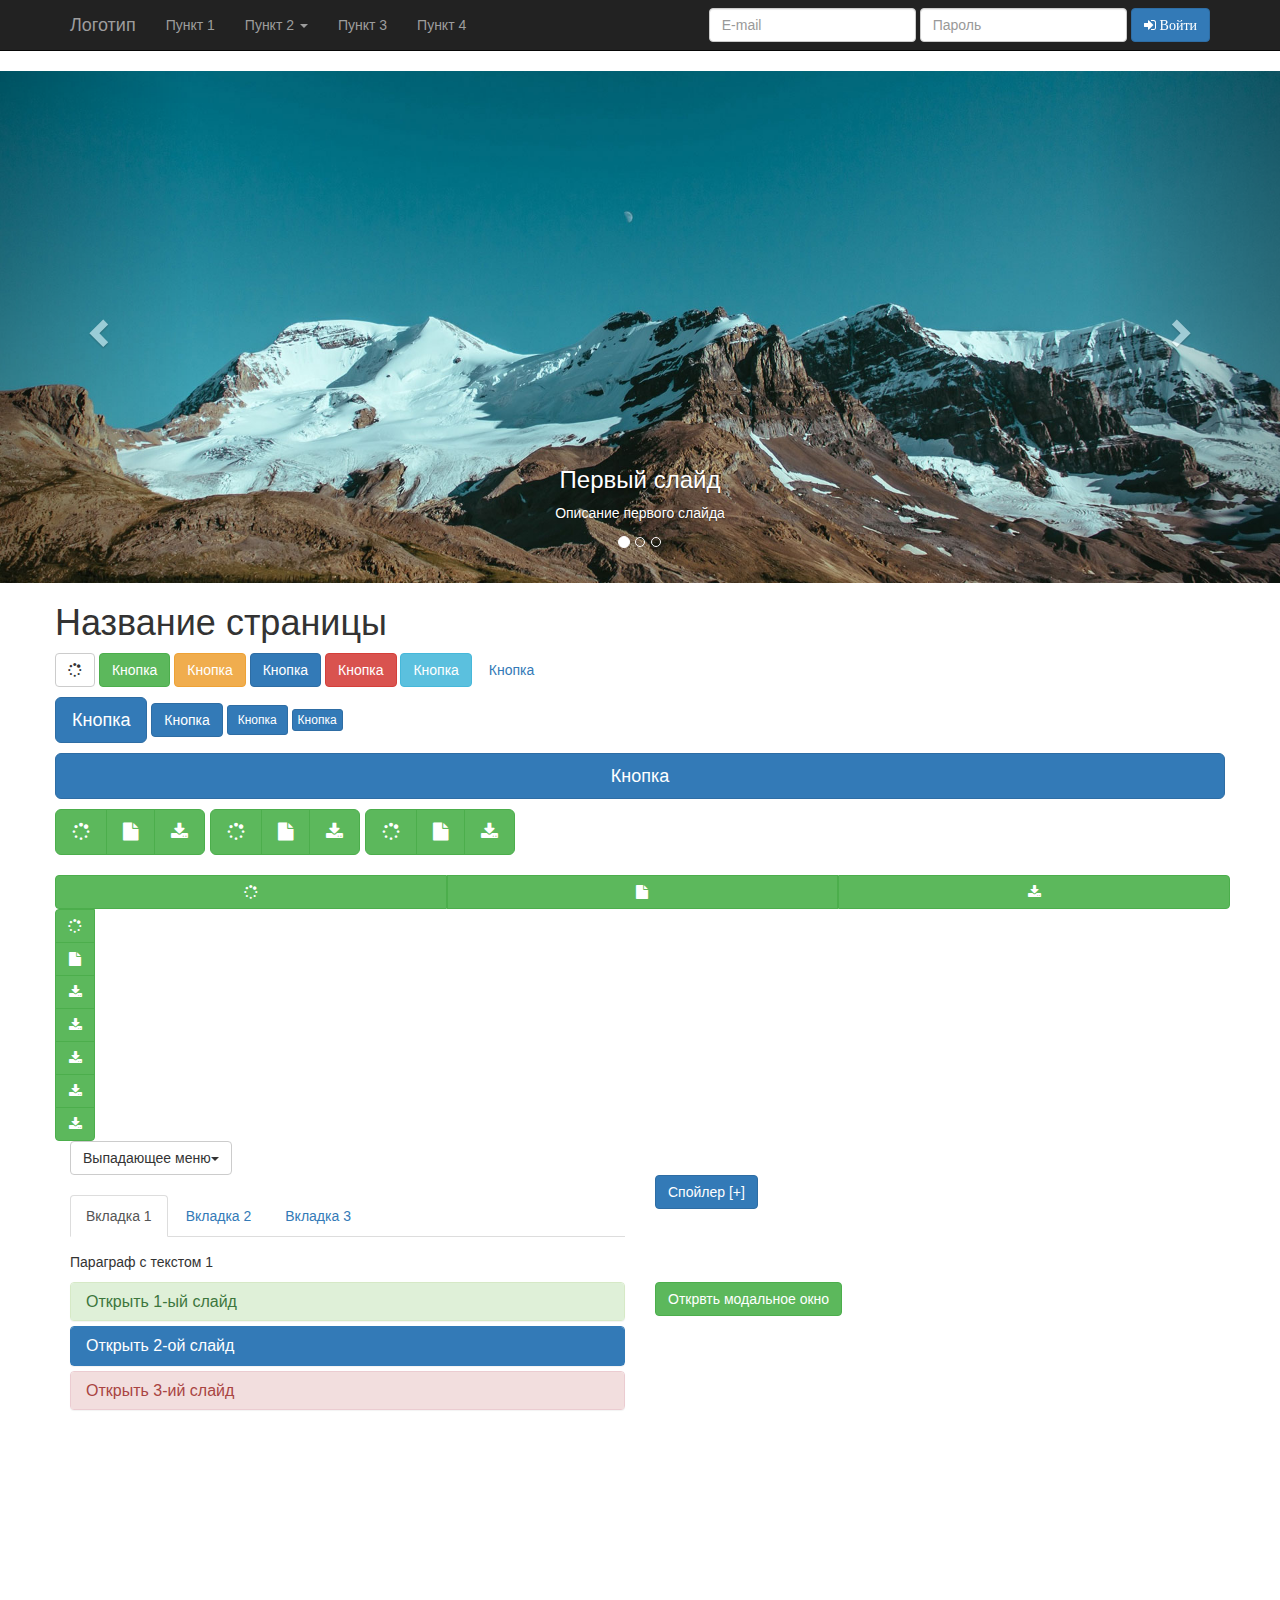
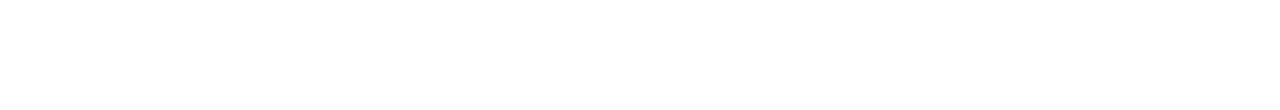
<file: Bootstrap 3/index.html>
<!DOCTYPE html>
<html lang="ru">
  <head>
    <meta charset="utf-8">
    <meta http-equiv="X-UA-Compatible" content="IE=edge">
    <meta name="viewport" content="width=device-width, initial-scale=1">
    <!-- The above 3 meta tags *must* come first in the head; any other head content must come *after* these tags -->
    <title>Bootstrap Template</title>

    <!-- Bootstrap -->
    <link href="css/bootstrap.css" rel="stylesheet">
    <link href="css/style.css" rel="stylesheet">
    <link href="css/font-awesome.css" rel="stylesheet">
    <!-- HTML5 shim and Respond.js for IE8 support of HTML5 elements and media queries -->
    <!-- WARNING: Respond.js doesn't work if you view the page via file:// -->
    <!--[if lt IE 9]>
      <script src="https://oss.maxcdn.com/html5shiv/3.7.2/html5shiv.min.js"></script>
      <script src="https://oss.maxcdn.com/respond/1.4.2/respond.min.js"></script>
    <![endif]-->
  </head>
  <body>
      <div class="navbar navbar-inverse navbar-static-top">
                  <div class="container">
                  <div class="navbar-header">
                      <button type="button" class="navbar-toggle" data-toggle="collapse" data-target="#responsive-menu">
                          <span class="sr-only">Открыть навигацию</span>
                          <span class="icon-bar"></span>
                          <span class="icon-bar"></span>
                          <span class="icon-bar"></span>
                      </button>
                      <a class="navbar-brand" href="#">Логотип</a>
                      </div>
                    <div class="collapse navbar-collapse" id="responsive-menu">
                      <ul class="nav navbar-nav">
                          <li><a href="#">Пункт 1</a></li>
                          <li class="dropdown">
                              <a href="#" class="dropdown-toggle" data-toggle="dropdown">Пункт 2 <b class="caret"></b></a>
                              <ul class="dropdown-menu">
                                  <li><a href="#">Пункт 1</a></li>
                                  <li><a href="#">Пункт 2</a></li>
                                  <li><a href="#">Пункт 3</a></li>
                                  <li><a href="#">Пункт 4</a></li>
                              </ul>
                          </li>
                          <li><a href="#">Пункт 3</a></li>
                          <li><a href="#">Пункт 4</a></li>
                      </ul>
                      <form action="" class="navbar-form navbar-right">
                          <div class="form-group">
                              <input type="text" placeholder="E-mail" value="" class="form-control">
                          </div>
                          <div class="form-group">
                              <input type="password" placeholder="Пароль" value="" class="form-control">
                          </div>
                          <div class="form-group">
                          <button class="btn btn-primary" type="submit">
                              <i class="fa fa-sign-in"> Войти</i>
                          </button>
                          </div>   
                      </form>
                    </div>
                </div>
              </div>
      <div id="carousel" class="carousel slide">
          <!--Индикаторы слайдов-->
          <ol class="carousel-indicators">
              <li class="active" data-target="#carousel" data-slide-to="0"></li>
              <li data-target="#carousel" data-slide-to="1"></li>
              <li data-target="#carousel" data-slide-to="2"></li>
          </ol>
      <!--Слайды-->
          <div class="carousel-inner">
              <div class="item active">
                  <img src="images/mountains1.jpg" alt="">
                  <div class="carousel-caption">
                      <h3>Первый слайд</h3>
                      <p>Описание первого слайда</p>
                  </div>
              </div>
              <div class="item">
                  <img src="images/mountains1.jpg" alt="">
                  <div class="carousel-caption">
                      <h3>Второй слайд</h3>
                      <p>Описание второго слайда</p>
                  </div>
              </div>
              <div class="item">
                  <img src="images/mountains1.jpg" alt="">
                  <div class="carousel-caption">
                      <h3>Третий слайд</h3>
                      <p>Описание третьего слайда</p>
                  </div>
              </div>
          </div>
          <!--Стрелки переключения слайдов-->
          <a href="#carousel" class="left carousel-control" data-slide="prev">
              <span class="glyphicon glyphicon-chevron-left"></span>
          </a>
          <a href="#carousel" class="right carousel-control" data-slide="next">
              <span class="glyphicon glyphicon-chevron-right"></span>
          </a>
      </div>
      <div class="container">
          <div class="row">
              <h1>Название страницы</h1>
              <p>
                  <a href="#" class="btn btn-default"><i class="fa fa-spinner fa-spin"></i></a>
                    <a href="#" class="btn btn-success">Кнопка</a>
                    <a href="#" class="btn btn-warning">Кнопка</a>
                    <a href="#" class="btn btn-primary">Кнопка</a>
                    <a href="#" class="btn btn-danger">Кнопка</a>
                    <a href="#" class="btn btn-info">Кнопка</a>
                    <a href="#" class="btn btn-link">Кнопка</a>
              </p>
              <p>
                <a href="#" class="btn btn-primary btn-lg">Кнопка</a>
                <a href="#" class="btn btn-primary">Кнопка</a>
                <a href="#" class="btn btn-primary btn-sm">Кнопка</a>
                <a href="#" class="btn btn-primary btn-xs">Кнопка</a>
              </p>
              <p>
                  <a href="#" class="btn btn-primary btn-lg btn-block">Кнопка</a>
              </p>
          </div>
      </div>
      <div class="container">
          <div  class="row">
              <div class="btn-toolbar">
                  <div class="btn-group btn-group-lg">
                        <a href="#" class="btn btn-success"><i class="fa fa-spinner"></i>
                        </a>
                        <a href="#" class="btn btn-success"><i class="fa fa-file"></i></a>
                        <a href="#" class="btn btn-success"><i class="fa fa-download"></i></a>
                  </div>
                  <div class="btn-group btn-group-lg">
                        <a href="#" class="btn btn-success"><i class="fa fa-spinner"></i>
                        </a>
                        <a href="#" class="btn btn-success"><i class="fa fa-file"></i></a>
                        <a href="#" class="btn btn-success"><i class="fa fa-download"></i></a>
                  </div>
                  <div class="btn-group btn-group-lg">
                        <a href="#" class="btn btn-success"><i class="fa fa-spinner"></i>
                        </a>
                        <a href="#" class="btn btn-success"><i class="fa fa-file"></i></a>
                        <a href="#" class="btn btn-success"><i class="fa fa-download"></i></a>
                  </div>
              </div>
              <br>
              <div class="btn-toolbar">
                  <div class="btn-group btn-group-justified">
                        <a href="#" class="btn btn-success"><i class="fa fa-spinner"></i>
                        </a>
                        <a href="#" class="btn btn-success"><i class="fa fa-file"></i></a>
                        <a href="#" class="btn btn-success"><i class="fa fa-download"></i></a>
                  </div>
              </div>
                  <div class="btn-group btn-group-vertical">
                    <a href="#" class="btn btn-success"><i class="fa fa-spinner"></i></a>
                    <a href="#" class="btn btn-success"><i class="fa fa-file"></i></a>
                    <a href="#" class="btn btn-success"><i class="fa fa-download"></i></a>
                    <a href="#" class="btn btn-success"><i class="fa fa-download"></i></a>
                    <a href="#" class="btn btn-success"><i class="fa fa-download"></i></a>
                    <a href="#" class="btn btn-success"><i class="fa fa-download"></i></a>
                    <a href="#" class="btn btn-success"><i class="fa fa-download"></i></a>
                  </div>
              </div>
          </div>
      <div class="container">
          <div class="row">
              <div class="col-md-6">
                  <div  class="btn-group">
                          <button class="btn btn-default dropdown-toggle" data-toggle="dropdown">Выпадающее меню<span class="caret"></span></button>
                          <ul class="dropdown-menu">
                              <li><a href="#">Ссылка Ссылка Ссылка Ссылка</a></li>
                              <li><a href="#">Ссылка Ссылка Ссылка Ссылка</a></li>
                              <li><a href="#">Ссылка Ссылка Ссылка Ссылка</a></li>
                              <li><a href="#">Ссылка Ссылка Ссылка Ссылка</a></li>
                              <li><a href="#">Ссылка Ссылка Ссылка Ссылка</a></li>
                          </ul>
                  </div>
              </div>
              <div class="col-md-6">
                  
              </div>
          </div>
      </div>
      
      <div class="container">
          <div class="row">
              <div class="col-md-6">
                  <br>
                  <div  class="tabs">
                          <ul class="nav nav-tabs">
                              <li class="active"><a href="#tab-1" data-toggle="tab">Вкладка 1</a></li>
                              <li><a href="#tab-2" data-toggle="tab">Вкладка 2</a></li>
                              <li><a href="#tab-3" data-toggle="tab">Вкладка 3</a></li>
                          </ul>
                              <div class="tab-content">
                                  <div class="tab-pane fade in active" id="tab-1">
                                      <p>Параграф с текстом 1</p>
                                  </div>
                                  <div class="tab-pane fade" id="tab-2">
                                      <p>Параграф с текстом 2</p>
                                  </div>
                                  <div class="tab-pane fade" id="tab-3">
                                      <p>Параграф с текстом 3</p>
                                  </div>
                              </div>
                  </div>
              </div>
              <div class="col-md-6">
                  <a href="#spoiler-1" class="btn btn-primary spoiler collapsed" data-toggle="collapse">Спойлер</a>
                  <div class="collapse" id="spoiler-1">
                      <div class="well">
                          <p>Открытый спойлер С:</p>
                      </div>
                  </div>
              </div>
          </div>
      </div>
      <div class="container">
          <div class="row">
              <div class="col-md-6">
                  <div id="accordion" class="panel-group">
                      <div class="panel panel-success">
                          <div class="panel-heading">
                              <h4 class="panel-title"><a href="#collapse-1" data-toggle="collapse" data-parent="#accordion">Открыть 1-ый слайд</a></h4>
                          </div>
                          <div id="collapse-1"class="panel-collapse collapse">
                              <div class="panel-body">
                                  <p> Первый Какой-то текст Какой-то текст Какой-то текст Какой-то текст Какой-то текст Какой-то текст Какой-то текст</p>
                              </div>
                          </div>
                      </div>
                      <div class="panel panel-primary">
                          <div class="panel-heading">
                              <h4 class="panel-title"><a href="#collapse-2" data-toggle="collapse" data-parent="#accordion">Открыть 2-ой слайд</a></h4>
                          </div>
                          <div id="collapse-2"class="panel-collapse collapse">
                              <div class="panel-body">
                                  <p> Второй Какой-то текст Какой-то текст Какой-то текст Какой-то текст Какой-то текст Какой-то текст Какой-то текст</p>
                              </div>
                          </div>
                      </div>
                      <div class="panel panel-danger">
                          <div class="panel-heading">
                              <h4 class="panel-title"><a href="#collapse-3" data-toggle="collapse" data-parent="#accordion">Открыть 3-ий слайд</a></h4>
                          </div>
                          <div id="collapse-3"class="panel-collapse collapse">
                              <div class="panel-body">
                                  <p> Третий Какой-то текст Какой-то текст Какой-то текст Какой-то текст Какой-то текст Какой-то текст Какой-то текст</p>
                              </div>
                          </div>
                      </div>
                  </div>
              </div>
              <div class="col-md-6">
                  <button class="btn btn-success" data-toggle="modal" data-target="#modal-1" type="button">Открвть модальное окно</button>
              </div>
          </div>
      </div>
      <br>
      <br>
      <br>
      <br>
      <br>
      <br>
      <br>
      <br>
      <br>
      <br>
      <br>
      <br>
      <br>
      <br>
<div class="modal fade" id="modal-1">
    <div class="modal-dialog modal-lg">
        <div class="modal-content">
            <div class="modal-header">
                <button class="close" type="button" data-dismiss="modal">
                <i class="fa fa-close"></i>
                </button>
                <h4 class="modal-title">Название модального окна</h4>
            </div>
            <div class="modal-body">
                <p>Это модальное окно</p>
            </div>
            <div class="modal-footer">
                <button class="btn btn-danger" data-dismiss="modal" type="button">Закрыть</button>
            </div>
        </div>
    </div>
</div>
          
    <!-- jQuery (necessary for Bootstrap's JavaScript plugins) -->
    <script src="https://ajax.googleapis.com/ajax/libs/jquery/1.11.3/jquery.min.js"></script>
    <!-- Include all compiled plugins (below), or include individual files as needed -->
    <script src="js/bootstrap.js"></script>
  </body>
</html>
</file>
<file: Bootstrap 3/css/style.css>
img {
    width: 100%;
}

a.spoiler:after {
    content: " [-]";
}

a.spoiler.collapsed:after {
    content: " [+]";
}
.nav-tabs {
    margin-bottom: 15px;
}

@media screen and (max-width: 767px) {
    .masonry[data-columns]::before {
        content: '1 .col-xs-12';
    }
}

@media screen and (min-width: 768px) and (max-width: 991px) {
    .masonry[data-columns]::before {
        content: '2 .col-xs-6';
    }
}

@media screen and (min-width: 992px) and (max-width: 1199px) {
    .masonry[data-columns]::before {
        content: '3 .col-xs-4';
    }    
}

@media screen and (min-width: 1200px) {
    .masonry[data-columns]::before {
        content: '3 .col-xs-4';
    }    
}
</file>
